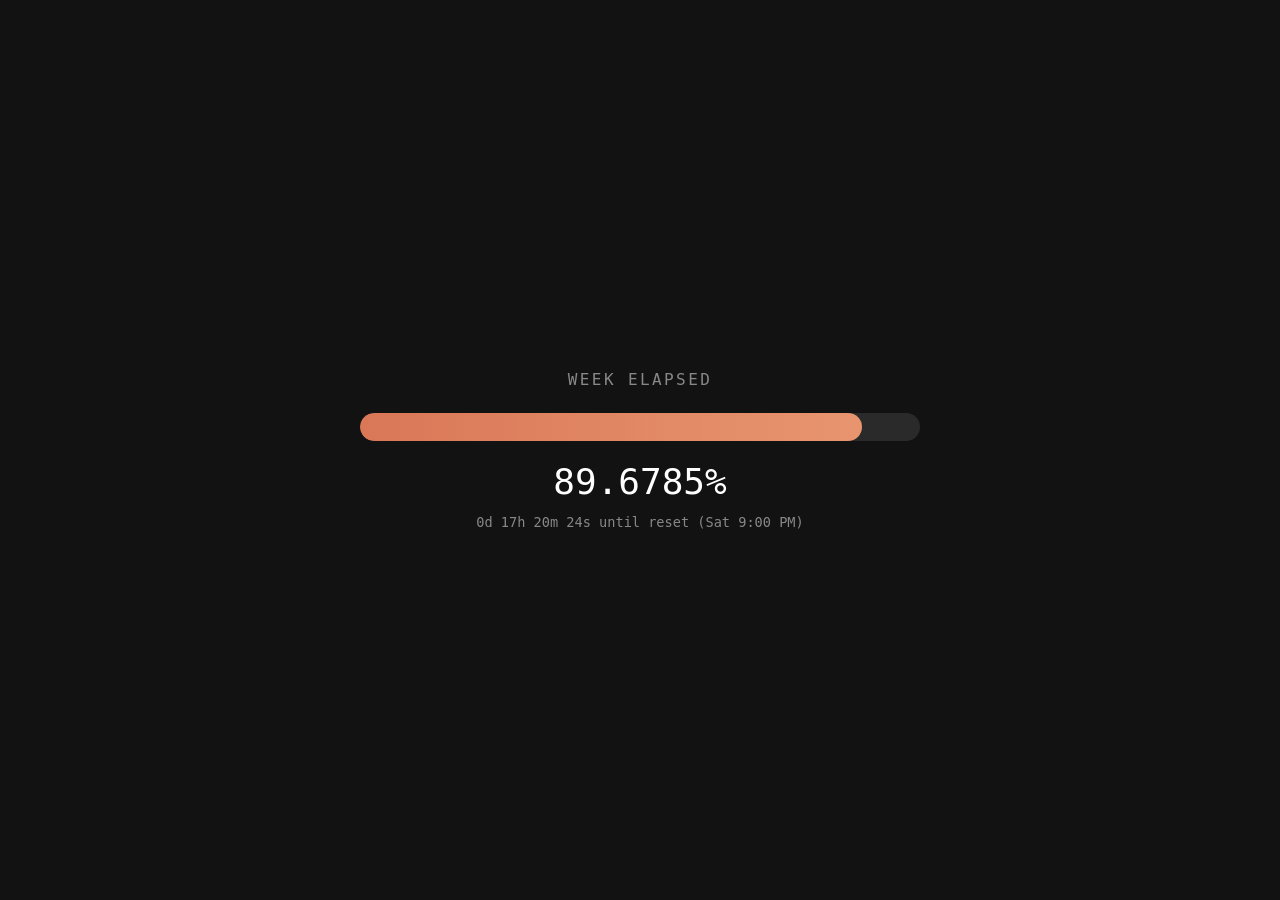
<file: claude/index.html>
<!DOCTYPE html>
<html lang="en">
<head>
<meta charset="UTF-8">
<meta name="viewport" content="width=device-width, initial-scale=1.0">
<title>Claude Week Progress</title>
<style>
  * {
    margin: 0;
    padding: 0;
    box-sizing: border-box;
  }

  html, body {
    height: 100%;
  }

  body {
    background: #121212;
    color: #ffffff;
    font-family: ui-monospace, "Cascadia Code", "SF Mono", Menlo, Consolas, monospace;
    display: flex;
    align-items: center;
    justify-content: center;
  }

  .container {
    width: min(560px, 85vw);
    text-align: center;
  }

  h1 {
    font-size: 1rem;
    font-weight: 400;
    letter-spacing: 0.15em;
    text-transform: uppercase;
    color: #888888;
    margin-bottom: 1.5rem;
  }

  .bar-track {
    width: 100%;
    height: 28px;
    background: #2a2a2a;
    border-radius: 14px;
    overflow: hidden;
  }

  .bar-fill {
    height: 100%;
    width: 0%;
    background: linear-gradient(90deg, #d97757, #e8956f);
    border-radius: 14px;
    transition: width 0.5s linear;
  }

  .percent {
    font-size: 2.25rem;
    font-variant-numeric: tabular-nums;
    margin-top: 1.25rem;
  }

  .detail {
    margin-top: 0.75rem;
    font-size: 0.85rem;
    color: #888888;
    font-variant-numeric: tabular-nums;
  }
</style>
</head>
<body>
  <div class="container">
    <h1>Week Elapsed</h1>
    <div class="bar-track">
      <div class="bar-fill" id="fill"></div>
    </div>
    <div class="percent" id="percent">—</div>
    <div class="detail" id="detail">resets Saturday 9:00 PM</div>
  </div>

<script>
  const WEEK_MS = 7 * 24 * 60 * 60 * 1000;

  // Most recent Saturday at 9:00 PM local time.
  function cycleStart(now) {
    const start = new Date(now);
    start.setHours(21, 0, 0, 0);
    // Days since Saturday (getDay(): Sat = 6)
    start.setDate(start.getDate() - ((start.getDay() + 1) % 7));
    if (start > now) start.setDate(start.getDate() - 7);
    return start;
  }

  const fill = document.getElementById('fill');
  const percentEl = document.getElementById('percent');
  const detailEl = document.getElementById('detail');

  function update() {
    const now = new Date();
    const start = cycleStart(now);
    const elapsed = now - start;
    const pct = Math.min(100, (elapsed / WEEK_MS) * 100);

    fill.style.width = pct + '%';
    percentEl.textContent = pct.toFixed(4) + '%';

    const remaining = WEEK_MS - elapsed;
    const d = Math.floor(remaining / 86400000);
    const h = Math.floor((remaining % 86400000) / 3600000);
    const m = Math.floor((remaining % 3600000) / 60000);
    const s = Math.floor((remaining % 60000) / 1000);
    detailEl.textContent =
      `${d}d ${h}h ${String(m).padStart(2, '0')}m ${String(s).padStart(2, '0')}s until reset (Sat 9:00 PM)`;
  }

  update();
  setInterval(update, 1000);
</script>
</body>
</html>
</file>
